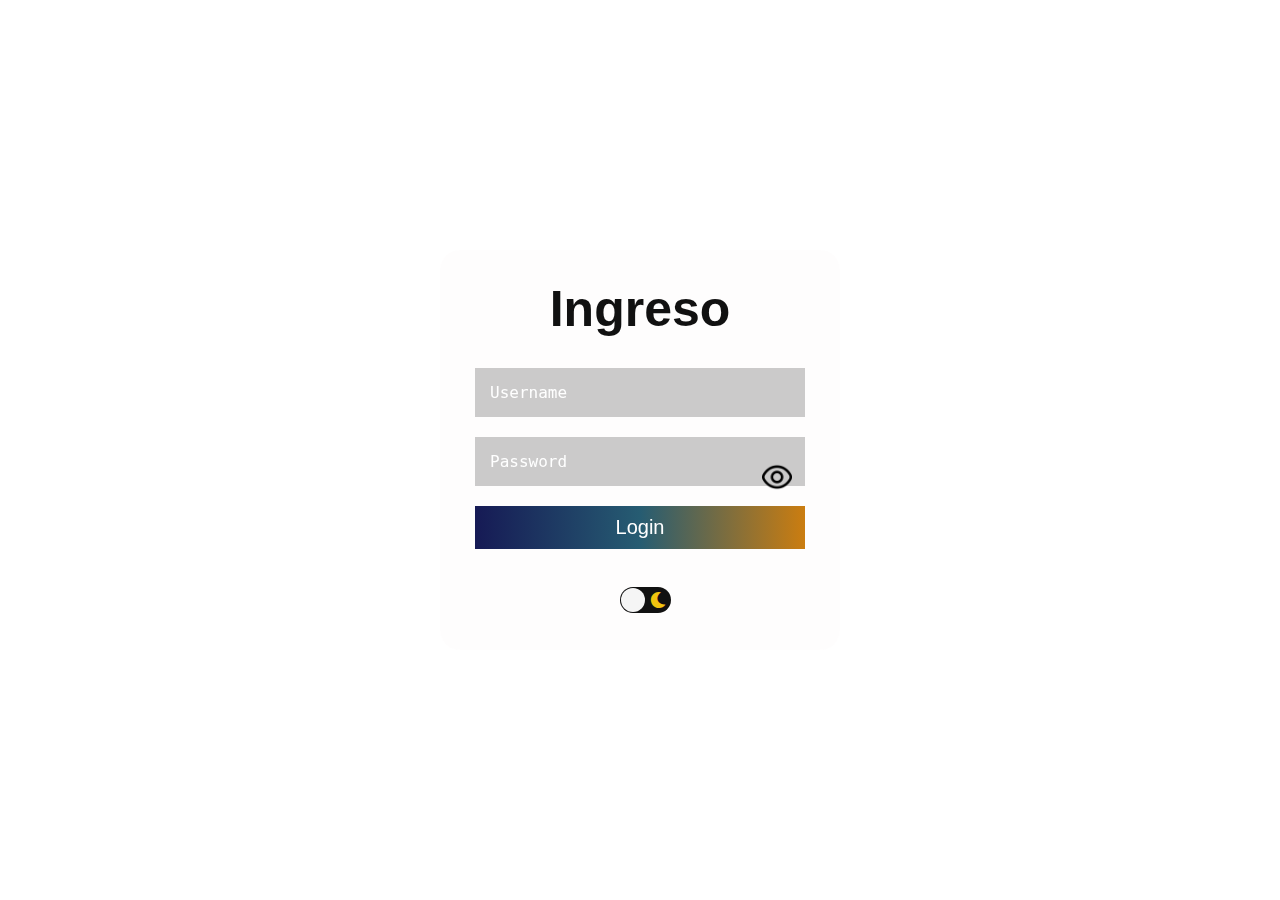
<file: index.html>
<!DOCTYPE html>
<html lang="en">

<head>
  <meta charset="UTF-8">
  <meta name="viewport" content="width=device-width, initial-scale=1.0">
  <title>Login</title>
  <link rel="stylesheet" href="https://cdnjs.cloudflare.com/ajax/libs/font-awesome/5.15.3/css/all.min.css">
  <link rel="stylesheet" href="./styles.css">
</head>

<body>
  <div class="vid-container">
    <video class="bgvid" autoplay="autoplay" muted="muted" preload="auto" loop>
      <source
        src="https://static.vecteezy.com/system/resources/previews/028/594/534/mp4/ai-generative-camp-in-the-jungle-animation-free-video.mp4"
        type="video/mp4">
    </video>
    <div class="inner-container">
      <div class="box">
        <h1>Ingreso</h1>
        <form action="index.php" method="post">
          <input type="text" name="user" value="" placeholder="Username" autocomplete="current-username" required/>
          <div class="form-group">
            <input id="passwordInput" type="password" name="pass" value="" placeholder="Password" autocomplete="current-password" required />
          </div>
          <span class="ojito" id="togglePassword"><img src="./resources/ojo.png" alt="Ver Password" onclick="togglePasswordVisibility()"></span>
          <button type="submit">Login</button>
        </form>
        <br>
        <div>
          <input type="checkbox" class="checkbox" id="checkbox">
          <label onclick="toggleVideo()" for="checkbox" class="checkbox-label">
            <i class="fas fa-sun"></i>
            <i class="fas fa-moon"></i>
            <span class="ball"></span>
          </label>
        </div>
      </div>
    </div>
  </div>

  <script src="./Js/index.js"></script>
</body>

</html>
</file>
<file: styles.css>
@font-face {
    font-family: "Geist Mono";
    src: url("https://assets.codepen.io/605876/GeistMonoVariableVF.ttf") format("truetype");
  }


body {
    padding: 0;
    margin: 0;
}

.vid-container {
    position: relative;
    height: 100vh;
    overflow: hidden;
}

.bgvid {
    position: absolute;
    left: 0;
    top: 0;
    object-fit: cover;
    width: 100%;
    height: 100%;
}

.inner-container {
    width: 400px;
    height: 400px;
    position: absolute;
    top: calc(50vh - 200px);
    left: calc(50vw - 200px);
    overflow: hidden;
}

.bgvid.inner {
    top: calc(-50vh + 200px);
    left: calc(-50vw + 200px);
    filter: url("data:image/svg+xml;utf9,<svg%20version='1.1'%20xmlns='http://www.w3.org/2000/svg'><filter%20id='blur'><feGaussianBlur%20stdDeviation='10'%20/></filter></svg>#blur");
    -webkit-filter: blur(10px);
    -ms-filter: blur(10px);
    -o-filter: blur(10px);
    filter: blur(10px);
}

.box {
    position: absolute;
    height: 100%;
    width: 100%;
    font-family: Helvetica;
    color: #ffffff;
    backdrop-filter: blur(15px);
    background: rgba(245, 243, 243, 0.13);
    border-radius: 20px;
}

.box h1 {
    text-align: center;
    margin: 30px 0;
    font-size: 50px;
}

.box input {
    font-family: "Geist Mono", monospace;
    font-size: 1rem;
    display: block;
    width: 300px;
    margin: 20px auto;
    padding: 15px;
    background: rgba(0, 0, 0, 0.2);
    color: #fff;
    border: 0;
}



.box input:focus,
.box input:active,
.box button:focus,
.box button:active {
    outline: none;
}

.box button {
    background:
        linear-gradient(to right,
        #161a55, #265c72 , #cb7d10) ;
    border: 0;
    color: #fff;
    padding: 10px;
    font-size: 20px;
    width: 330px;
    margin: 20px auto;
    display: block;
    cursor: pointer;
}

.box button:active {
    background: linear-gradient(to left, #161a55, #265c72 , #cb7d10);
}

.box p {
    font-size: 14px;
    text-align: center;
}

.box p span {
    cursor: pointer;
    color: #666666;
}


.ojito img {
    width: 30px;
  }
  
  .ojito{
    border: none;
    background: none;
    cursor: pointer;
    top: 53%;
    right: 12%;
    position: absolute;
  }
  
  .cerrar .ojito img{
    content: url(./resources/ojo-cruzado.png);
  }
  

:root {
    --bg-color: #f5f5f5;
    --input-color: #111;
}

::placeholder {
    color: #fff;
}


.dark-mode {
    --bg-color: #111;
    --input-color: #f5f5f5;
}


.dark-mode .mi-input {
    color: #666666;    
}

.dark-mode .box .input {
    color: #666666;
}

.dark-mode ::placeholder {
    color: #666666;
}

.dark-mode svg {
    color: #666666;
}


h1 {
    font: 20px "Poppins", sans-serif;
    font-weight: 800;
    margin-bottom: 50px;
    color: var(--input-color)
}

.checkbox {
    opacity: 0;
    position: absolute;
}

.checkbox-label {
    background-color: var(--input-color);
    width: 51px;
    height: 26px;
    border-radius: 50px;
    position: relative;
    cursor: pointer;
    display: flex;
    justify-content:space-around;
    align-items: center;
    left: 45%;
}


.fa-moon {
    color: #f1c40f;
}

.fa-sun {
    color: #f39c12;
}

.checkbox-label .ball {
    background: var(--bg-color);
    width: 24px;
    height: 24px;
    position: absolute;
    left: 0.5px;
    top: 1px;
    border-radius: 50%;
    transition: transform 0.2s linear;
}

.checkbox:checked+.checkbox-label .ball {
    transform: translateX(24px);
}


/* Pagina de Error */

.error {
    margin: 0;
    padding: 0;
    height: 100%;
    overflow: hidden;
    display: flex;
    justify-content: center; /* Centrar horizontalmente */
    align-items: center; /* Centrar verticalmente */
}

.nedry {
    position: relative;
    top: 0;
    left: 0;
  }
  
 .error .container {
    width: 95vw;
    height: 100%;
    bottom: 0;
    position: absolute;
  }
  
  .nedry-body {
    position: relative;
    top: 0;
    left: 0;
  }
  
  .nedry-head {
    position: absolute;
    top: 35px;
    left: 140px;
  }
  
  .nedry-hand{
    position: absolute;
    top: 155px;
    left: 265px;
    animation: handFrames linear 1s;
    animation-iteration-count: infinite;
    transform-origin: 50% 100%;
    -webkit-animation: handFrames linear 0.7s;
    -webkit-animation-iteration-count: infinite;
    -webkit-transform-origin: 50% 100%;
  }
  
  @keyframes handFrames{
    0% {
      transform:  rotate(-10deg) ;
    }
    50% {
      transform:  rotate(14deg) ;
    }
    100% {
      transform:  rotate(-10deg) ;
    }
  }
</file>
